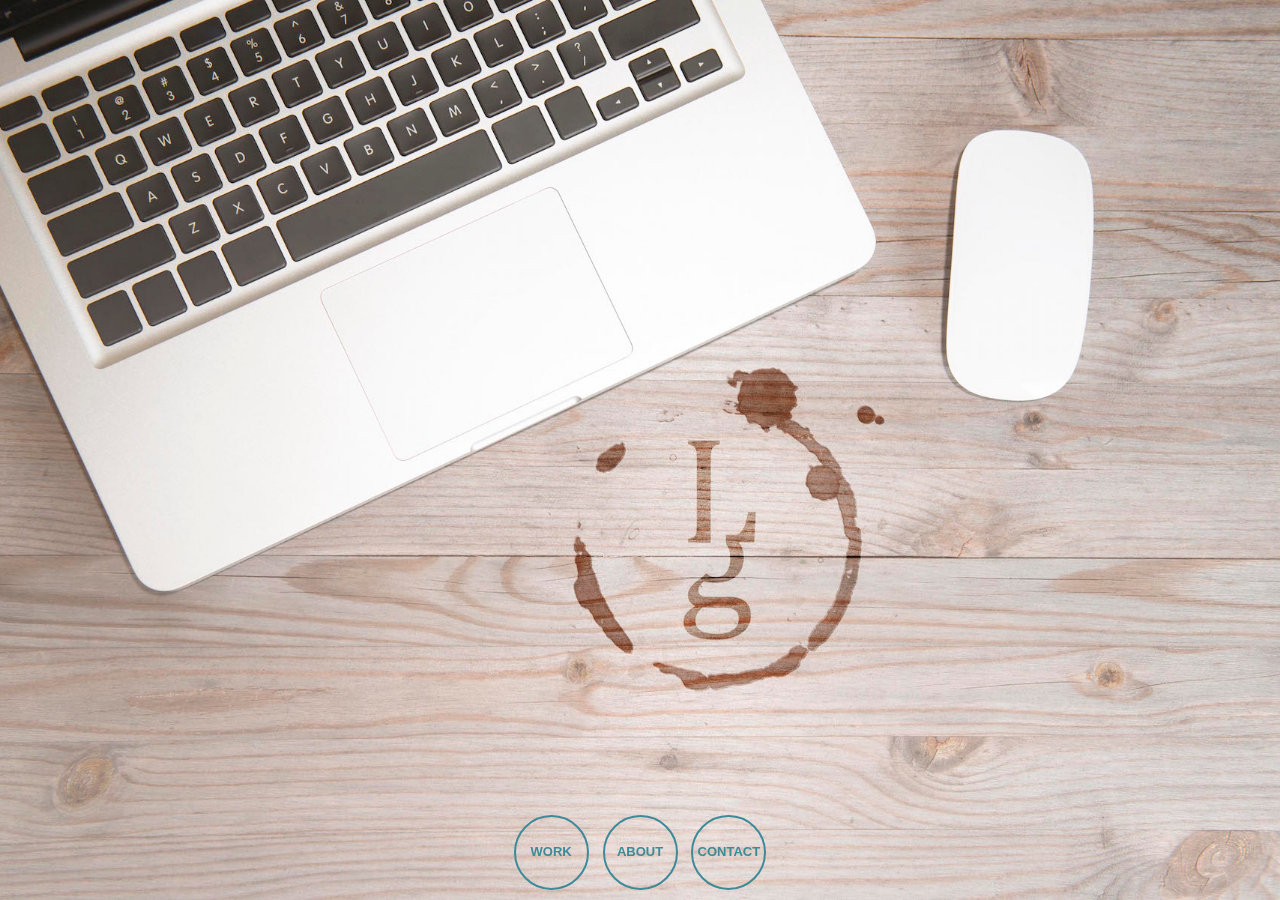
<file: index.html>
<!DOCTYPE html>
<html lang="en">

<head>
    <meta charset="utf-8">
    <meta http-equiv="X-UA-Compatible" content="IE=edge">
    <meta name="viewport" content="width=device-width, initial-scale=1">
    <meta name="description" content="">
    <meta name="author" content="">
    <title>Lindsay Goff</title>
    <!--Favicon-->
    <link rel="icon" type="image/jpg" href="img/favicon.jpg" />
    <!-- Bootstrap Core CSS -->
    <link href="css/bootstrap.min.css" rel="stylesheet">
    <!-- Custom CSS -->
    <link href="css/style.css" rel="stylesheet" type="text/css">
    <!-- Custom Fonts -->
    <link href="font-awesome/css/font-awesome.min.css" rel="stylesheet" type="text/css">
    <link href="http://fonts.googleapis.com/css?family=Source+Sans+Pro:300,400,700,300italic,400italic,700italic" rel="stylesheet" type="text/css">
    <!-- HTML5 Shim and Respond.js IE8 support of HTML5 elements and media queries -->
    <!-- WARNING: Respond.js doesn't work if you view the page via file:// -->
    <!--[if lt IE 9]>
        <script src="https://oss.maxcdn.com/libs/html5shiv/3.7.0/html5shiv.js"></script>
        <script src="https://oss.maxcdn.com/libs/respond.js/1.4.2/respond.min.js"></script>
    <![endif]-->
</head>

<body>
<!--Google Analytics-->
<?php include_once("analyticstracking.php") ?>

<!-- <header><img src="img/coffee_test.png" /></header> -->
    <section class="header">
        <div class="btn-home">
            <a href="portfolio.html#portfolio" class="btn-round">WORK</a>
            <a href="portfolio.html#about" class="btn-round">ABOUT</a>
            <a href="portfolio.html#contact" class="btn-round">CONTACT</a>
        </div>
    </section>


</body>

</html>
</file>
<file: css/style.css>
/*!
 * Start Bootstrap - Agency Bootstrap Theme (http://startbootstrap.com)
 * Code licensed under the Apache License v2.0.
 * For details, see http://www.apache.org/licenses/LICENSE-2.0.
 */


/* 
 STYLES

COLOR 
Tan: #e8dbcc;
Dark Tan: #d1b28c;
Dark Gray: #2f3038;
Dark Teal: #235059;
Teal: #3d8a99;

FONTS
Proxima Nova Bold
Proxima Nova Light
Nixie One Regular
 */

html,
body {
    width: 100%;
    height: 100%;
}

body {
    overflow-x: hidden;
    font-family: "Helvetica Neue", Helvetica, Arial, sans-serif;
    font-weight: 200;
}

p {
    font-size: 13px;
    line-height: 1.5;
}

* {
    outline: none;
}

a {
    font-size: inherit;
    color: #3d8a99;
    -webkit-transition: all .35s;
    -moz-transition: all .35s;
    transition: all .35s;
}

a,
a:hover,
a:focus,
a:active,
a.active {
    outline: 0;
}

a:hover,
a:focus,
a:active,
a.active {
    color: #235059;
    text-decoration: none;
}


/*h1,
h2,
h3,
h4,
h5,
h6 {
    text-transform: uppercase;
    font-family: "Helvetica Neue",Helvetica,Arial,sans-serif;
    font-weight: 700;
}*/

.img-centered {
    margin: 0 auto;
}

hr {
    max-width: 50px;
    border-color: #e8dbcc;
    border-width: 3px;
    max-width: 100px;
}

#portfolio {
    padding-top: 120px;
}

#about {
    padding-top: 60px;
}

footer {
    padding: 100px 0;
}


/*FONTS*/

@font-face {
    font-family: 'nixie_oneregular';
    src: url('../fonts/nixieone-regular-webfont.eot');
    src: url('../fonts/nixieone-regular-webfont.eot?#iefix') format('embedded-opentype'), url('../fonts/nixieone-regular-webfont.woff2') format('woff2'), url('../fonts/nixieone-regular-webfont.woff') format('woff'), url('../fonts/nixieone-regular-webfont.ttf') format('truetype'), url('../fonts/nixieone-regular-webfont.svg#nixie_oneregular') format('svg');
    font-weight: normal;
    font-style: normal;
}


/*HEADER*/

.header {
    display: table;
    position: relative;
    width: 100%;
    height: 100%;
    background: url(../img/bg.jpg) no-repeat center center scroll;
    -webkit-background-size: cover;
    -moz-background-size: cover;
    background-size: cover;
    -o-background-size: cover;
}


/*HEADING STYLES*/

h2.section-heading {
    color: #2f3038;
    margin-top: 0;
    margin-bottom: 15px;
    font-size: 30px;
    font-family: "Helvetica Neue", Helvetica, Arial, sans-serif;
    font-weight: 400;
    line-height: 1.1;
}


/*BUTTON STYLES*/

.btn-round {
    display: inline-block;
    font-family: "Helvetica Neue", Helvetica, Arial, sans-serif;
    font-weight: 700;
    font-size: 13px;
    text-align: center;
    vertical-align: middle;
    cursor: pointer;
    background: transparent;
    color: #3d8a99;
    border: 2px solid #3d8a99;
    width: 75px;
    height: 75px;
    line-height: 70px;
    border-radius: 50%;
    text-decoration: none;
    margin: 0 5px;
}

.btn-round:hover,
.btn-round:focus {
    color: #235059;
    text-decoration: none;
    border-color: #235059;
}

.btn-back {
    font-family: "Helvetica Neue", Helvetica, Arial, sans-serif;
    font-weight: 600;
    color: #3d8a99;
}

.btn-home {
    position: fixed;
    bottom: 10px;
    text-align: center;
    width: 100%;
}


/*.btn-back:hover,
.btn-back:focus {
    color: #3d8a99;
}*/


/* Underline Reveal */

.hvr-underline-reveal {
    display: inline-block;
    vertical-align: middle;
    -webkit-transform: translateZ(0);
    transform: translateZ(0);
    box-shadow: 0 0 1px rgba(0, 0, 0, 0);
    -webkit-backface-visibility: hidden;
    backface-visibility: hidden;
    -moz-osx-font-smoothing: grayscale;
    position: relative;
    overflow: hidden;
}

.hvr-underline-reveal:before {
    content: "";
    position: absolute;
    z-index: -1;
    left: 0;
    right: 0;
    bottom: 0;
    background: #235059;
    height: 3px;
    -webkit-transform: translateY(3px);
    transform: translateY(3px);
    -webkit-transition-property: transform;
    transition-property: transform;
    -webkit-transition-duration: 0.3s;
    transition-duration: 0.3s;
    -webkit-transition-timing-function: ease-out;
    transition-timing-function: ease-out;
}

.hvr-underline-reveal:hover:before,
.hvr-underline-reveal:focus:before,
.hvr-underline-reveal:active:before {
    -webkit-transform: translateY(0);
    transform: translateY(0);
}


/*NAV STYLES*/

.navbar-default {
    font-family: "Helvetica Neue", Helvetica, Arial, sans-serif;
    font-weight: 500;
    background-color: #e8dbcc;
    -webkit-transition: all .35s;
    -moz-transition: all .35s;
    transition: all .35s;
}

.navbar-default .navbar-header .navbar-brand {
    text-transform: uppercase;
    font-family: "Helvetica Neue", Helvetica, Arial, sans-serif;
    font-weight: 500;
    color: #2f3038;
}

.navbar-default .navbar-header .navbar-brand:hover,
.navbar-default .navbar-header .navbar-brand:focus {
    color: #2f3038;
    font-weight: 500;
}

.navbar-default .nav > li>a,
.navbar-default .nav>li>a:focus {
    text-transform: uppercase;
    font-size: 14px;
    letter-spacing: .5px;
    font-weight: 500;
    color: #fff;
}

.navbar-default .nav > li>a:hover,
.navbar-default .nav>li>a:focus:hover {
    color: #2f3038;
    font-weight: 500;
}

.navbar-default .nav > li.active>a,
.navbar-default .nav>li.active>a:focus {
    color: #2f3038!important;
    background-color: transparent;
    font-weight: 500;
}

.navbar-default .nav > li.active>a:hover,
.navbar-default .nav>li.active>a:focus:hover {
    background-color: transparent;
}

@media(min-width:768px) {
    .navbar-default {
        /*border-color: rgba(255,255,255,.3);*/
        background-color: #e8dbcc;
    }
    .navbar-default .navbar-header .navbar-brand {
        color: rgba(0, 0, 0, .7);
    }
    .navbar-default .navbar-header .navbar-brand:hover,
    .navbar-default .navbar-header .navbar-brand:focus {
        color: #fff;
    }
    .navbar-default .nav > li>a,
    .navbar-default .nav>li>a:focus {
        /*color: rgba(255,255,255,.7);*/
        color: #fff;
    }
    .navbar-default .nav > li>a:hover,
    .navbar-default .nav>li>a:focus:hover {
        color: #2f3038;
        font-weight: 500;
    }
    .navbar-default.affix {
        border-color: rgba(34, 34, 34, .05);
        background-color: #fff;
    }
    .navbar-default.affix .navbar-header .navbar-brand {
        font-size: 14px;
        color: #2f3038;
        font-weight: 500;
    }
    .navbar-default.affix .navbar-header .navbar-brand:hover,
    .navbar-default.affix .navbar-header .navbar-brand:focus {
        color: #2f3038;
        font-weight: 500;
    }
    .navbar-default.affix .nav > li>a,
    .navbar-default.affix .nav>li>a:focus {
        color: #222;
    }
    .navbar-default.affix .nav > li>a:hover,
    .navbar-default.affix .nav>li>a:focus:hover {
        color: #2f3038;
        font-weight: 500;
    }
}


/*NAV TOGGLE STYLES*/

.navbar-default .navbar-toggle {
    background-color: #e8dbcc;
    border-color: #d1b28c;
}

.navbar-default .navbar-toggle:focus,
.navbar-default .navbar-toggle:hover {
    background-color: #e8dbcc;
    border-color: #d1b28c;
}

.navbar-default .navbar-toggle .icon-bar {
    background-color: #d1b28c;
}

.navbar-right {
    background-color: #e8dbcc;
}

.navbar-default .navbar-collapse,
.navbar-default .navbar-form {
    border-color: #e8dbcc;
}


/*PORTFOLIO STYLES*/

#portfolio .portfolio-item {
    right: 0;
    margin: 0 0 15px;
}

#portfolio .portfolio-item .portfolio-link {
    display: block;
    position: relative;
    margin: 0 auto;
    max-width: 400px;
}

#portfolio .portfolio-item .portfolio-link .portfolio-hover {
    position: absolute;
    width: 100%;
    height: 100%;
    opacity: 0;
    /*background: rgba(61, 138, 153, .9);*/
    background: rgba(35, 80, 89, .9);
    -webkit-transition: all ease .5s;
    -moz-transition: all ease .5s;
    transition: all ease .5s;
}

#portfolio .portfolio-item .portfolio-link .portfolio-hover:hover {
    opacity: 1;
}

#portfolio .portfolio-item .portfolio-link .portfolio-hover .portfolio-hover-content {
    position: absolute;
    top: 50%;
    width: 100%;
    height: 20px;
    margin-top: -12px;
    text-align: center;
    font-size: 20px;
    color: #fff;
}

#portfolio .portfolio-item .portfolio-link .portfolio-hover .portfolio-hover-content i {
    margin-top: -12px;
}

#portfolio .portfolio-item .portfolio-link .portfolio-hover .portfolio-hover-content h3,
#portfolio .portfolio-item .portfolio-link .portfolio-hover .portfolio-hover-content h4 {
    margin: 0;
}

#portfolio .portfolio-item .portfolio-caption {
    margin: 0 auto;
    padding: 25px;
    max-width: 400px;
    text-align: center;
    background-color: #fff;
}

#portfolio .portfolio-item .portfolio-caption h4 {
    margin: 0;
    text-transform: none;
}

#portfolio .portfolio-item .portfolio-caption p {
    margin: 0;
    font-family: "Helvetica Neue", Helvetica, Arial, sans-serif;
    font-size: 16px;
}

#portfolio * {
    z-index: 2;
}

@media(min-width:767px) {
    #portfolio .portfolio-item {
        margin-bottom: 70px;
    }
}


/*MODAL STYLES*/

.portfolio-modal .modal-content {
    padding: 100px 0;
    min-height: 100%;
    border: 0;
    border-radius: 0;
    text-align: center;
    background-clip: border-box;
    -webkit-box-shadow: none;
    box-shadow: none;
}

.portfolio-modal .modal-content h2 {
    margin-bottom: 0px;
    font-size: 3em;
}

.portfolio-modal .modal-content p {
    margin-bottom: 30px;
}

.portfolio-modal .modal-content p.item-intro {
    margin-bottom: 20px;
    font-family: "Helvetica Neue", Helvetica, Arial, sans-serif;
    font-size: 20px;
    color: #235059;
}

.portfolio-modal .modal-content ul.list-inline {
    margin-top: 0;
    margin-bottom: 30px;
}

.portfolio-modal .modal-content img {
    margin-bottom: 30px;
}

.portfolio-modal .close-modal {
    position: absolute;
    top: 25px;
    right: 25px;
    width: 75px;
    height: 75px;
    background-color: transparent;
    cursor: pointer;
}

.portfolio-modal .close-modal:hover {
    opacity: .5;
}

.portfolio-modal .close-modal .lr {
    z-index: 1051;
    width: 1px;
    height: 75px;
    margin-left: 35px;
    background-color: #e8dbcc;
    -webkit-transform: rotate(45deg);
    -ms-transform: rotate(45deg);
    transform: rotate(45deg);
}

.portfolio-modal .close-modal .lr .rl {
    z-index: 1052;
    width: 1px;
    height: 75px;
    background-color: #e8dbcc;
    -webkit-transform: rotate(90deg);
    -ms-transform: rotate(90deg);
    transform: rotate(90deg);
}

.portfolio-modal .modal-backdrop {
    display: none;
    opacity: 0;
}

::-moz-selection {
    text-shadow: none;
    background: #eee;
}

::selection {
    text-shadow: none;
    background: #eee;
}

img::selection {
    background: 0 0;
}

img::-moz-selection {
    background: 0 0;
}

body {
    webkit-tap-highlight-color: #3d8a99;
}


/*ABOUT STYLES */

#about img {
    display: block;
    margin: auto;
}

.about {
  text-align: center;
    color: #3d8a99;
    font-size: 24px;
    margin-top: 20px; 
    margin-bottom: 40px;
}

/*TIMELINE STYLES*/

.fadein {
    opacity: 0;
}

.timeline {
    position: relative;
    padding: 0;
    list-style: none;
}

.timeline:before {
    content: "";
    position: absolute;
    top: 0;
    bottom: 0;
    left: 40px;
    width: 1px;
    margin-left: -1.5px;
    background-color: #e8dbcc;
}

.timeline>li {
    position: relative;
    margin-bottom: 40px;
    min-height: 50px;
}

.timeline>li:before,
.timeline>li:after {
    content: " ";
    display: table;
}

.timeline>li:after {
    clear: both;
}

.timeline>li .timeline-panel {
    float: right;
    position: relative;
    width: 100%;
    padding: 0 20px 0 100px;
    text-align: left;
    font-family: "Helvetica Neue", Helvetica, Arial, sans-serif;
    font-weight: 200;
}

.timeline>li .timeline-panel:before {
    right: auto;
    left: -15px;
    border-right-width: 15px;
    border-left-width: 0;
}

.timeline>li .timeline-panel:after {
    right: auto;
    left: -14px;
    border-right-width: 14px;
    border-left-width: 0;
}

.timeline>li .timeline-image {
    z-index: 100;
    position: absolute;
    left: 0;
    width: 25px;
    height: 25px;
    margin-left: 27px;
    border: 1px solid #e8dbcc;
    border-radius: 100%;
    text-align: center;
    color: #fff;
    background-color: #d1b28c;
}

.timeline>li .timeline-image h4 {
    margin-top: 12px;
    font-size: 10px;
    line-height: 14px;
}

.timeline>li.timeline-inverted>.timeline-panel {
    float: right;
    padding: 0 20px 0 100px;
    text-align: left;
}

.timeline>li.timeline-inverted>.timeline-panel:before {
    right: auto;
    left: -15px;
    border-right-width: 15px;
    border-left-width: 0;
}

.timeline>li.timeline-inverted>.timeline-panel:after {
    right: auto;
    left: -14px;
    border-right-width: 14px;
    border-left-width: 0;
}

.timeline>li:last-child {
    margin-bottom: 0;
}

.timeline .timeline-heading h4 {
    margin-top: 0;
    color: #3d8a99;
    font-family: 'nixie_oneregular';
    font-weight: 600;
}

.timeline .timeline-heading h4.subheading {
    text-transform: none;
}

.timeline .timeline-body>p,
.timeline .timeline-body>ul {
    margin-bottom: 0;
}

p.text-muted {
    color: #2f3038;
}

@media(min-width:768px) {
    .timeline:before {
        left: 50%;
    }
    .timeline>li {
        margin-bottom: 15px;
        min-height: 100px;
    }
    .timeline>li .timeline-panel {
        float: left;
        width: 41%;
        padding: 0 30px 20px 20px;
        text-align: right;
    }
    .timeline>li .timeline-image {
        left: 50%;
        width: 30px;
        height: 30px;
        margin-left: -15px;
    }
    .timeline>li .timeline-image h4 {
        margin-top: 16px;
        font-size: 13px;
        line-height: 18px;
    }
    .timeline>li.timeline-inverted>.timeline-panel {
        float: right;
        padding: 0 30px 20px 20px;
        text-align: left;
    }
}

@media(min-width:992px) {
    .timeline>li {
        min-height: 70px;
    }
    .timeline>li .timeline-panel {
        padding: 0px;
    }
    .timeline>li .timeline-image {
        width: 30px;
        height: 30px;
        margin-left: -15px;
    }
    .timeline>li .timeline-image h4 {
        margin-top: 30px;
        font-size: 18px;
        line-height: 26px;
    }
    .timeline>li.timeline-inverted>.timeline-panel {
        padding: 0px;
    }
}

@media(min-width:1200px) {
    .timeline>li {
        min-height: 100px;
    }
    .timeline>li .timeline-panel {
        padding-left: 10px;
    }
    .timeline>li .timeline-image {
        width: 30px;
        height: 30px;
        margin-left: -15px;
    }
    .timeline>li .timeline-image h4 {
        margin-top: 40px;
    }
    .timeline>li.timeline-inverted>.timeline-panel {
        padding-right: 10px;
    }
}
</file>
